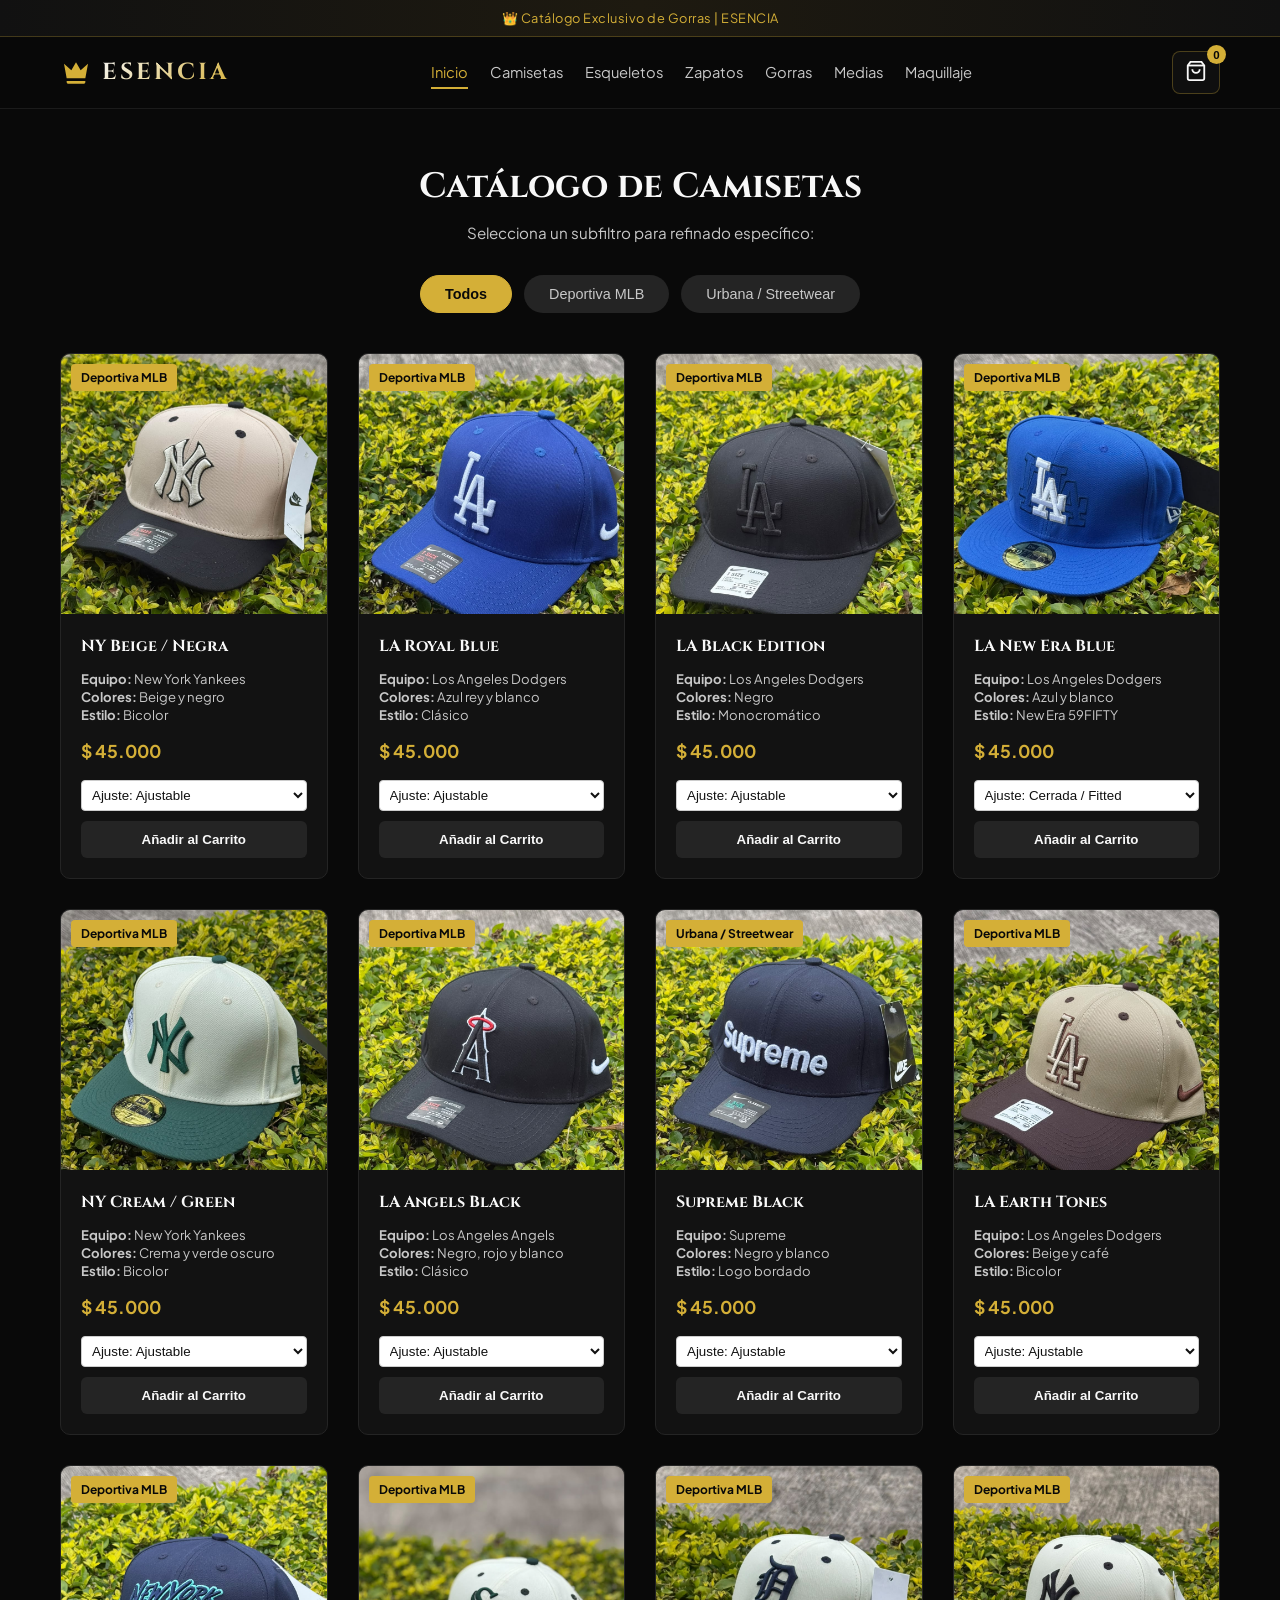
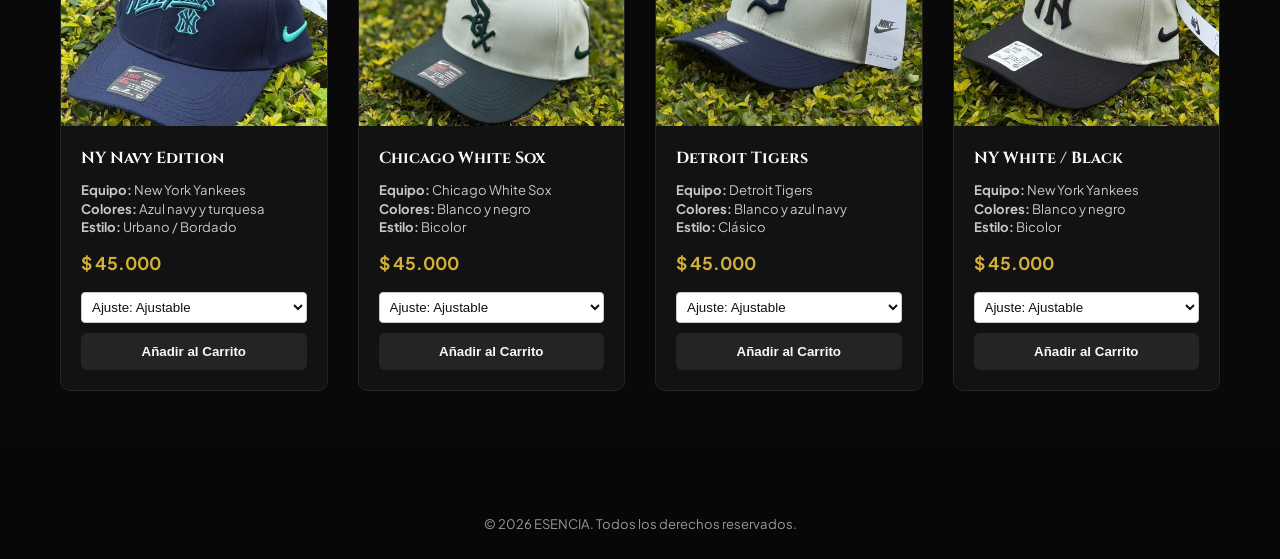
<file: gorras.html>
<!DOCTYPE html>
<html lang="es">
<head>
    <meta charset="UTF-8">
    <meta name="viewport" content="width=device-width, initial-scale=1.0">
    <title>Catálogo Gorras | ESENCIA</title>
    <link href="https://fonts.googleapis.com/css2?family=Cinzel:wght@500;700&family=Plus+Jakarta+Sans:wght@300;400;600&display=swap" rel="stylesheet">
    <link rel="stylesheet" href="style.css">
</head>
<!-- NOTA: Define el atributo data-category para cada página independiente -->
<body data-category="gorras">

    <div class="top-banner">
        <span>👑 Catálogo Exclusivo de Gorras | ESENCIA</span>
    </div>

    <header class="header">
        <div class="nav-container">
            <a href="index.html" class="logo-box">
                <svg class="crown-icon" viewBox="0 0 24 24" width="32" height="32" fill="#D4AF37">
                    <path d="M5 16L3 5l5.5 5L12 4l3.5 6L21 5l-2 11H5m14 3a1 1 0 0 1-1 1H6a1 1 0 0 1-1-1v-1h14v1Z"/>
                </svg>
                <span class="logo-text">ESENCIA</span>
            </a>

            <nav class="nav-menu" id="navMenu">
                <a href="index.html" class="nav-link active">Inicio</a>
                <a href="camisetas.html" class="nav-link">Camisetas</a>
                <a href="esqueletos.html" class="nav-link">Esqueletos</a>
                <a href="zapatos.html" class="nav-link">Zapatos</a>
                <a href="gorras.html" class="nav-link">Gorras</a>
                <a href="medias.html" class="nav-link">Medias</a>
                <a href="maquillaje.html" class="nav-link">Maquillaje</a>
            </nav>

            <div class="nav-actions">
                <button class="cart-btn" id="cartBtn">
                    <svg width="22" height="22" viewBox="0 0 24 24" fill="none" stroke="currentColor" stroke-width="2"><path d="M6 2L3 6v14a2 2 0 0 0 2 2h14a2 2 0 0 0 2-2V6l-3-4z"/><line x1="3" y1="6" x2="21" y2="6"/><path d="M16 10a4 4 0 0 1-8 0"/></svg>
                    <span class="cart-count" id="cartCount">0</span>
                </button>
                <button class="menu-toggle" id="menuToggle">
                    <span></span><span></span><span></span>
                </button>
            </div>
        </div>
    </header>

    <main class="catalog-page container">
        <div class="page-title-box">
            <h1>Catálogo de Camisetas</h1>
            <p>Selecciona un subfiltro para refinado específico:</p>
        </div>

        <!-- SUBFILTROS DINÁMICOS SEGÚN LA CATEGORÍA -->
        <div class="subfilter-container" id="subfilterContainer">
            <!-- Inyectados por JavaScript según la página activa -->
        </div>

        <!-- CONTENEDORES DE PRODUCTO (4 EJEMPLOS POR CATÁLOGO) -->
        <div class="products-grid" id="productsGrid">
            <!-- Los 4 contenedores de productos se generan aquí por JS -->
        </div>
    </main>

    <footer class="footer">
        <div class="container footer-bottom">
            <p>&copy; 2026 ESENCIA. Todos los derechos reservados.</p>
        </div>
    </footer>

    <!-- MODAL CARRITO -->
    <div class="cart-modal" id="cartModal">
        <div class="cart-content">
            <div class="cart-header">
                <h3>Tu Carrito ESENCIA</h3>
                <button class="close-cart" id="closeCart">&times;</button>
            </div>
            <div class="cart-items" id="cartItems"></div>
            <div class="cart-footer">
                <div class="cart-total"><span>Total:</span><span id="cartTotalPrice">$0</span></div>
                <button class="btn-primary checkout-btn" id="checkoutBtn">Finalizar Pedido</button>
            </div>
        </div>
    </div>

    <script src="script.js"></script>
</body>
</html>
</file>
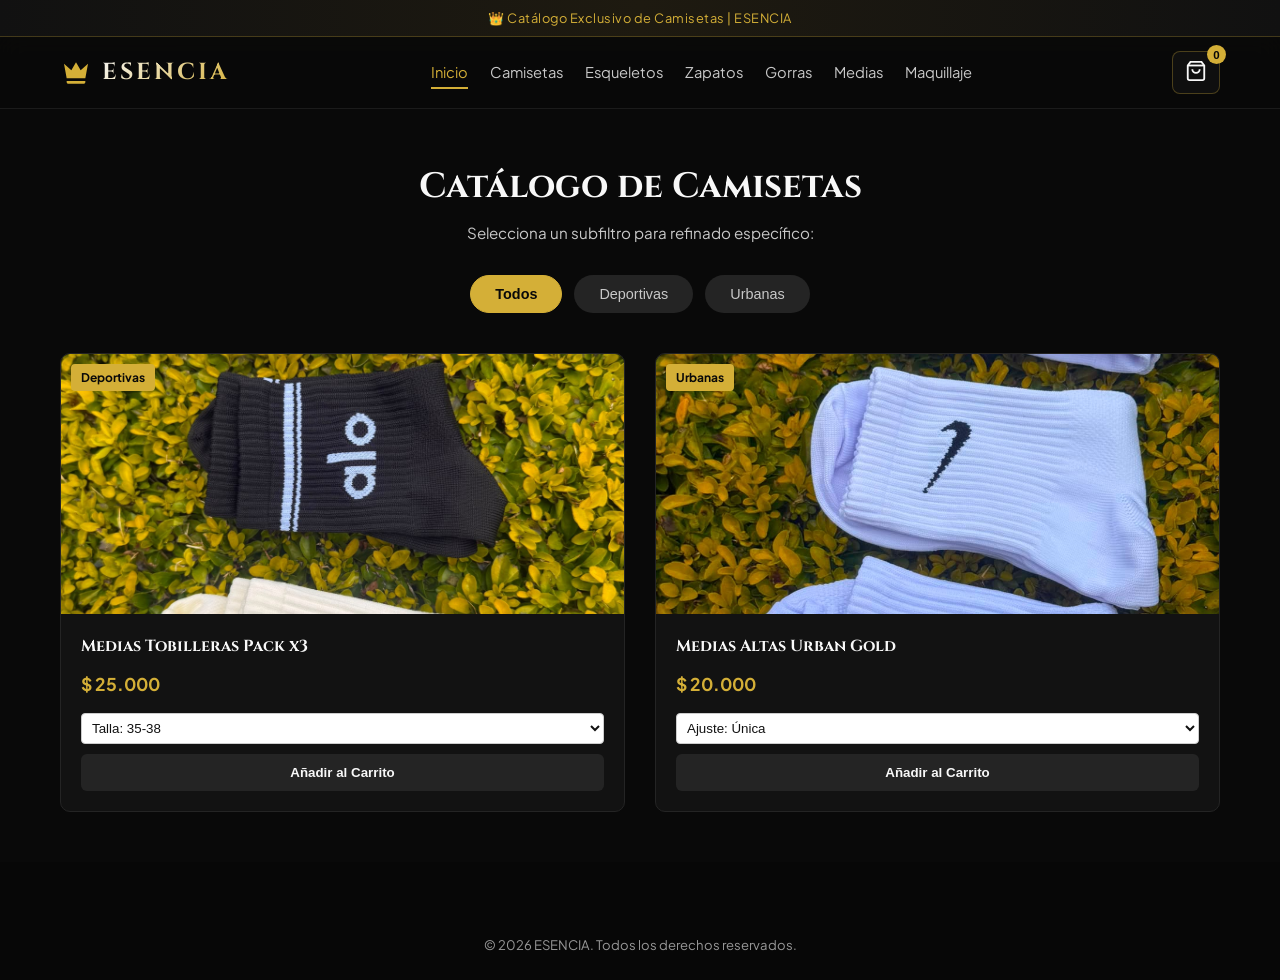
<file: medias.html>
<!DOCTYPE html>
<html lang="es">
<head>
    <meta charset="UTF-8">
    <meta name="viewport" content="width=device-width, initial-scale=1.0">
    <title>Catálogo Medias | ESENCIA</title>
    <link href="https://fonts.googleapis.com/css2?family=Cinzel:wght@500;700&family=Plus+Jakarta+Sans:wght@300;400;600&display=swap" rel="stylesheet">
    <link rel="stylesheet" href="style.css">
</head>
<!-- NOTA: Define el atributo data-category para cada página independiente -->
<body data-category="medias">

    <div class="top-banner">
        <span>👑 Catálogo Exclusivo de Camisetas | ESENCIA</span>
    </div>

    <header class="header">
        <div class="nav-container">
            <a href="index.html" class="logo-box">
                <svg class="crown-icon" viewBox="0 0 24 24" width="32" height="32" fill="#D4AF37">
                    <path d="M5 16L3 5l5.5 5L12 4l3.5 6L21 5l-2 11H5m14 3a1 1 0 0 1-1 1H6a1 1 0 0 1-1-1v-1h14v1Z"/>
                </svg>
                <span class="logo-text">ESENCIA</span>
            </a>

            <nav class="nav-menu" id="navMenu">
                <a href="index.html" class="nav-link active">Inicio</a>
                <a href="camisetas.html" class="nav-link">Camisetas</a>
                <a href="esqueletos.html" class="nav-link">Esqueletos</a>
                <a href="zapatos.html" class="nav-link">Zapatos</a>
                <a href="gorras.html" class="nav-link">Gorras</a>
                <a href="medias.html" class="nav-link">Medias</a>
                <a href="maquillaje.html" class="nav-link">Maquillaje</a>
            </nav>

            <div class="nav-actions">
                <button class="cart-btn" id="cartBtn">
                    <svg width="22" height="22" viewBox="0 0 24 24" fill="none" stroke="currentColor" stroke-width="2"><path d="M6 2L3 6v14a2 2 0 0 0 2 2h14a2 2 0 0 0 2-2V6l-3-4z"/><line x1="3" y1="6" x2="21" y2="6"/><path d="M16 10a4 4 0 0 1-8 0"/></svg>
                    <span class="cart-count" id="cartCount">0</span>
                </button>
                <button class="menu-toggle" id="menuToggle">
                    <span></span><span></span><span></span>
                </button>
            </div>
        </div>
    </header>

    <main class="catalog-page container">
        <div class="page-title-box">
            <h1>Catálogo de Camisetas</h1>
            <p>Selecciona un subfiltro para refinado específico:</p>
        </div>

        <!-- SUBFILTROS DINÁMICOS SEGÚN LA CATEGORÍA -->
        <div class="subfilter-container" id="subfilterContainer">
            <!-- Inyectados por JavaScript según la página activa -->
        </div>

        <!-- CONTENEDORES DE PRODUCTO (4 EJEMPLOS POR CATÁLOGO) -->
        <div class="products-grid" id="productsGrid">
            <!-- Los 4 contenedores de productos se generan aquí por JS -->
        </div>
    </main>

    <footer class="footer">
        <div class="container footer-bottom">
            <p>&copy; 2026 ESENCIA. Todos los derechos reservados.</p>
        </div>
    </footer>

    <!-- MODAL CARRITO -->
    <div class="cart-modal" id="cartModal">
        <div class="cart-content">
            <div class="cart-header">
                <h3>Tu Carrito ESENCIA</h3>
                <button class="close-cart" id="closeCart">&times;</button>
            </div>
            <div class="cart-items" id="cartItems"></div>
            <div class="cart-footer">
                <div class="cart-total"><span>Total:</span><span id="cartTotalPrice">$0</span></div>
                <button class="btn-primary checkout-btn" id="checkoutBtn">Finalizar Pedido</button>
            </div>
        </div>
    </div>

    <script src="script.js"></script>
</body>
</html>
</file>
<file: style.css>
/* PALETA DE COLORES */
:root {
    --bg-black: #090909;
    --bg-card: #121212;
    --bg-dark: #242424;
    --gray-light: #C8C8C8;
    --white: #F8F8F8;
    --gold: #D4AF37;
    --gold-light: #F3E5AB;
    --gold-hover: #E5C158;
    --transition: all 0.35s cubic-bezier(0.25, 0.8, 0.25, 1);
}

* { margin: 0; padding: 0; box-sizing: border-box; }
html { scroll-behavior: smooth; }
body { font-family: 'Plus Jakarta Sans', sans-serif; background-color: var(--bg-black); color: var(--white); line-height: 1.6; overflow-x: hidden; }
h1, h2, h3, h4, .logo-text { font-family: 'Cinzel', serif; }
a { text-decoration: none; color: inherit; }

.container { width: 100%; max-width: 1200px; margin: 0 auto; padding: 0 20px; }

/* HEADER & NAV */
.top-banner { background: linear-gradient(90deg, #111, #1e1a10, #111); color: var(--gold); text-align: center; font-size: 0.8rem; padding: 8px 12px; border-bottom: 1px solid rgba(212,175,55,0.25); letter-spacing: 0.5px; }
.header { position: sticky; top: 0; z-index: 1000; background: rgba(9, 9, 9, 0.9); backdrop-filter: blur(12px); -webkit-backdrop-filter: blur(12px); border-bottom: 1px solid rgba(255,255,255,0.08); }
.nav-container { display: flex; align-items: center; justify-content: space-between; padding: 14px 20px; max-width: 1200px; margin: 0 auto; }
.logo-box { display: flex; align-items: center; gap: 10px; }
.logo-text { font-size: 1.45rem; font-weight: 700; letter-spacing: 3px; background: linear-gradient(135deg, var(--white), var(--gold)); -webkit-background-clip: text; -webkit-text-fill-color: transparent; }
.nav-menu { display: flex; gap: 22px; }
.nav-link { color: var(--gray-light); font-size: 0.92rem; position: relative; padding: 4px 0; transition: var(--transition); }
.nav-link::after { content: ''; position: absolute; bottom: 0; left: 0; width: 0; height: 2px; background: var(--gold); transition: var(--transition); }
.nav-link:hover, .nav-link.active { color: var(--gold); }
.nav-link:hover::after, .nav-link.active::after { width: 100%; }
.nav-actions { display: flex; gap: 12px; align-items: center; }

.cart-btn { background: rgba(255,255,255,0.03); border: 1px solid rgba(212,175,55,0.3); color: var(--white); padding: 8px 12px; border-radius: 8px; cursor: pointer; position: relative; transition: var(--transition); }
.cart-btn:hover { border-color: var(--gold); color: var(--gold); background: rgba(212,175,55,0.1); }
.cart-count { position: absolute; top: -7px; right: -7px; background: var(--gold); color: var(--bg-black); font-size: 0.72rem; font-weight: 700; width: 19px; height: 19px; border-radius: 50%; display: flex; align-items: center; justify-content: center; }

/* HERO CINEMATOGRÁFICO */
.hero { position: relative; min-height: 62vh; background: linear-gradient(to bottom, rgba(9,9,9,0.65), rgba(9,9,9,0.98)), url('images/hero-bg.jpg') center/cover no-repeat; display: flex; align-items: center; text-align: center; padding: 60px 20px; overflow: hidden; }
.hero-glow { position: absolute; width: 320px; height: 320px; background: radial-gradient(circle, rgba(212,175,55,0.18) 0%, transparent 70%); top: 50%; left: 50%; transform: translate(-50%, -50%); pointer-events: none; }
.hero-content { position: relative; z-index: 2; margin: 0 auto; max-width: 720px; }
.hero-badge { display: inline-block; color: var(--gold); font-size: 0.8rem; letter-spacing: 3px; border: 1px solid rgba(212,175,55,0.35); padding: 6px 16px; border-radius: 30px; background: rgba(212,175,55,0.06); margin-bottom: 18px; }
.hero h1 { font-size: clamp(2rem, 5vw, 3.2rem); line-height: 1.2; margin-bottom: 16px; text-shadow: 0 4px 20px rgba(0,0,0,0.8); }
.hero p { color: var(--gray-light); font-size: clamp(0.95rem, 2vw, 1.1rem); max-width: 560px; margin: 0 auto 28px; }

.btn-hero { display: inline-block; width: auto !important; padding: 14px 36px !important; border-radius: 30px !important; letter-spacing: 1px; text-transform: uppercase; font-size: 0.88rem; box-shadow: 0 8px 25px rgba(212,175,55,0.25); transition: var(--transition); }
.btn-hero:hover { background: var(--gold-hover); transform: translateY(-2px); box-shadow: 0 12px 30px rgba(212,175,55,0.4); }

/* ANIMACIÓN DE ENTRADA */
.fade-in-up { animation: fadeInUp 0.9s ease forwards; }
@keyframes fadeInUp {
    from { opacity: 0; transform: translateY(25px); }
    to { opacity: 1; transform: translateY(0); }
}

/* SLIDER DE CATÁLOGOS */
.categories-section { padding: 70px 0; }
.section-header { display: flex; justify-content: space-between; align-items: flex-end; margin-bottom: 35px; }
.section-subtitle { display: block; color: var(--gold); font-size: 0.78rem; letter-spacing: 3px; font-weight: 600; margin-bottom: 6px; }
.section-title { font-size: clamp(1.6rem, 3.5vw, 2.2rem); color: var(--white); margin: 0; text-align: left; }

.slider-controls { display: flex; gap: 10px; }
.slider-btn { width: 42px; height: 42px; border-radius: 50%; background: var(--bg-card); border: 1px solid rgba(212,175,55,0.35); color: var(--gold); font-size: 1rem; cursor: pointer; display: flex; align-items: center; justify-content: center; transition: var(--transition); }
.slider-btn:hover { background: var(--gold); color: var(--bg-black); transform: scale(1.05); }

.categories-slider {
    display: flex;
    gap: 20px;
    overflow-x: auto;
    scroll-snap-type: x mandatory;
    scroll-behavior: smooth;
    padding-bottom: 15px;
    scrollbar-width: none; /* Firefox */
}
.categories-slider::-webkit-scrollbar { display: none; /* Chrome/Safari */ }

.category-card {
    flex: 0 0 270px;
    height: 360px;
    position: relative;
    border-radius: 14px;
    overflow: hidden;
    border: 1px solid rgba(255,255,255,0.08);
    scroll-snap-align: start;
    transition: var(--transition);
    display: block;
}
.category-card img { width: 100%; height: 100%; object-fit: cover; transition: transform 0.6s ease; }
.category-overlay {
    position: absolute;
    inset: 0;
    background: linear-gradient(to top, rgba(9, 9, 9, 0.95) 10%, rgba(9, 9, 9, 0.25) 60%, transparent 100%);
    display: flex;
    flex-direction: column;
    justify-content: flex-end;
    padding: 24px;
    transition: var(--transition);
}
.cat-tag { color: var(--gold); font-size: 0.78rem; font-weight: 700; letter-spacing: 2px; margin-bottom: 4px; }
.category-overlay h3 { font-size: 1.4rem; color: var(--white); margin-bottom: 6px; }
.cat-explore { font-size: 0.85rem; color: var(--gold); opacity: 0.85; transform: translateX(0); transition: var(--transition); }

.category-card:hover { border-color: var(--gold); transform: translateY(-6px); box-shadow: 0 12px 30px rgba(0,0,0,0.6), 0 0 15px rgba(212,175,55,0.15); }
.category-card:hover img { transform: scale(1.08); }
.category-card:hover .cat-explore { transform: translateX(6px); opacity: 1; }

.mobile-swipe-hint { display: none; text-align: center; color: var(--gray-light); font-size: 0.8rem; margin-top: 10px; opacity: 0.7; }

/* SECCIÓN NOSOTROS */
.about-section { padding: 75px 0; background-color: #0d0d0d; border-top: 1px solid rgba(255,255,255,0.06); border-bottom: 1px solid rgba(255,255,255,0.06); }
.about-grid { display: grid; grid-template-columns: 1fr 1fr; gap: 45px; align-items: center; }
.about-text h2 { font-size: clamp(1.6rem, 3vw, 2.2rem); margin: 8px 0 18px; line-height: 1.25; }
.about-text p { color: var(--gray-light); font-size: 0.98rem; margin-bottom: 24px; }
.about-features { display: flex; gap: 24px; flex-wrap: wrap; }
.feature-item { display: flex; align-items: center; gap: 8px; font-size: 0.9rem; font-weight: 500; color: var(--white); background: rgba(212,175,55,0.08); border: 1px solid rgba(212,175,55,0.25); padding: 8px 16px; border-radius: 30px; }
.feature-icon { color: var(--gold); }
.about-image-box { height: 340px; border-radius: 14px; overflow: hidden; border: 1px solid rgba(212,175,55,0.25); box-shadow: 0 15px 35px rgba(0,0,0,0.5); }
.about-image-box img { width: 100%; height: 100%; object-fit: cover; }

/* SUBFILTROS Y PAGINAS DE CATÁLOGO (MANTENIDO PARA TUS OTRAS PÁGINAS) */
.catalog-page { padding: 50px 20px; }
.page-title-box { text-align: center; margin-bottom: 30px; }
.page-title-box h1 { font-size: 2.2rem; color: var(--white); }
.page-title-box p { color: var(--gray-light); font-size: 0.95rem; margin-top: 5px; }

.subfilter-container { display: flex; justify-content: center; gap: 12px; flex-wrap: wrap; margin-bottom: 40px; }
.subfilter-btn { background-color: var(--bg-dark); color: var(--gray-light); border: 1px solid transparent; padding: 10px 24px; border-radius: 25px; cursor: pointer; font-size: 0.9rem; transition: var(--transition); }
.subfilter-btn:hover, .subfilter-btn.active { background-color: var(--gold); color: var(--bg-black); font-weight: 600; border-color: var(--gold); }

/* CONTENEDORES DE PRODUCTO */
.products-grid { display: grid; grid-template-columns: repeat(auto-fit, minmax(240px, 1fr)); gap: 30px; }
.product-card { background-color: var(--bg-card); border: 1px solid var(--bg-dark); border-radius: 10px; overflow: hidden; display: flex; flex-direction: column; transition: var(--transition); }
.product-card:hover { border-color: var(--gold); transform: translateY(-4px); }
.product-image { position: relative; height: 260px; }
.product-image img { width: 100%; height: 100%; object-fit: cover; }
.product-badge { position: absolute; top: 10px; left: 10px; background: var(--gold); color: var(--bg-black); font-size: 0.75rem; font-weight: 700; padding: 4px 10px; border-radius: 4px; }
.product-info { padding: 20px; display: flex; flex-direction: column; flex-grow: 1; }
.product-title { font-size: 1rem; margin-bottom: 10px; }
.product-price { font-size: 1.1rem; color: var(--gold); font-weight: 700; margin-bottom: 15px; }
.add-to-cart { background: var(--bg-dark); color: var(--white); border: none; padding: 11px; border-radius: 6px; cursor: pointer; font-weight: 600; margin-top: auto; transition: var(--transition); }
.add-to-cart:hover { background: var(--gold); color: var(--bg-black); }

/* FOOTER */
.footer { background: #070707; padding: 50px 0 25px; }
.footer-grid { display: grid; grid-template-columns: repeat(auto-fit, minmax(220px, 1fr)); gap: 35px; text-align: left; padding-bottom: 35px; border-bottom: 1px solid rgba(255,255,255,0.08); }
.footer-brand p { color: var(--gray-light); font-size: 0.9rem; margin-top: 14px; }
.footer h4 { color: var(--gold); margin-bottom: 15px; font-size: 1.05rem; }
.footer-links { list-style: none; display: flex; flex-direction: column; gap: 8px; }
.footer-links a { color: var(--gray-light); font-size: 0.9rem; transition: var(--transition); }
.footer-links a:hover { color: var(--gold); padding-left: 4px; }
.footer-contact { color: var(--gray-light); font-size: 0.9rem; margin-bottom: 8px; }
.footer-bottom { color: var(--gray-light); font-size: 0.82rem; text-align: center; padding-top: 22px; opacity: 0.75; }

/* CARRITO */
.cart-modal { position: fixed; inset: 0; background: rgba(0,0,0,0.8); backdrop-filter: blur(4px); display: flex; justify-content: flex-end; opacity: 0; visibility: hidden; transition: var(--transition); z-index: 2000; }
.cart-modal.active { opacity: 1; visibility: visible; }
.cart-content { width: 100%; max-width: 400px; height: 100%; background: #121212; display: flex; flex-direction: column; border-left: 1px solid rgba(212,175,55,0.2); }
.cart-header { padding: 20px; border-bottom: 1px solid var(--bg-dark); display: flex; justify-content: space-between; align-items: center; }
.close-cart { background: none; border: none; color: var(--white); font-size: 1.8rem; cursor: pointer; }
.cart-items { padding: 20px; flex-grow: 1; overflow-y: auto; display: flex; flex-direction: column; gap: 15px; }
.cart-item { display: flex; gap: 12px; align-items: center; background: var(--bg-dark); padding: 10px; border-radius: 8px; }
.cart-item img { width: 52px; height: 52px; object-fit: cover; border-radius: 6px; }
.cart-item-details { flex-grow: 1; }
.cart-item-title { font-size: 0.85rem; font-weight: 600; }
.cart-item-price { font-size: 0.8rem; color: var(--gold); }
.cart-item-remove { background: none; border: none; color: var(--gray-light); cursor: pointer; font-size: 1.2rem; }
.cart-footer { padding: 20px; border-top: 1px solid var(--bg-dark); background: #0c0c0c; }
.cart-total { display: flex; justify-content: space-between; font-weight: 700; margin-bottom: 15px; }
.btn-primary { width: 100%; background: var(--gold); color: var(--bg-black); border: none; padding: 12px; font-weight: 700; border-radius: 6px; cursor: pointer; }

/* RESPONSIVO MÓVIL */
.menu-toggle { display: none; flex-direction: column; gap: 5px; background: none; border: none; cursor: pointer; padding: 4px; }
.menu-toggle span { width: 24px; height: 2px; background: var(--white); border-radius: 2px; transition: var(--transition); }

@media (max-width: 768px) {
    .menu-toggle { display: flex; }
    .nav-menu {
        position: fixed;
        top: 62px;
        left: -100%;
        width: 100%;
        height: calc(100vh - 62px);
        background: rgba(9, 9, 9, 0.98);
        backdrop-filter: blur(15px);
        flex-direction: column;
        align-items: center;
        justify-content: center;
        gap: 28px;
        transition: 0.35s ease;
    }
    .nav-menu.active { left: 0; }
    .nav-link { font-size: 1.25rem; font-family: 'Cinzel', serif; }

    /* Hero en móvil */
    .hero { min-height: 55vh; padding: 45px 16px; }
    .hero-badge { font-size: 0.7rem; letter-spacing: 2px; }

    /* Slider optimizado para dedo en teléfono */
    .categories-section { padding: 50px 0; }
    .slider-controls { display: none; } /* En móvil se desliza con el dedo */
    .mobile-swipe-hint { display: block; }
    .category-card {
        flex: 0 0 76vw; /* Muestra la tarjeta actual y un adelanto de la siguiente */
        max-width: 300px;
        height: 330px;
    }

    /* Sección Nosotros en móvil */
    .about-section { padding: 50px 0; }
    .about-grid { grid-template-columns: 1fr; gap: 30px; text-align: center; }
    .about-features { justify-content: center; }
    .about-image-box { height: 250px; }

    /* Footer centrado en móvil */
    .footer-grid { text-align: center; gap: 28px; }
    .footer-brand .logo-box { justify-content: center; }

    /* Catálogos internos en 2 columnas cómodas en teléfono */
    .products-grid { grid-template-columns: repeat(2, 1fr); gap: 14px; }
    .product-image { height: 185px; }
    .product-info { padding: 12px; }
}
</file>
